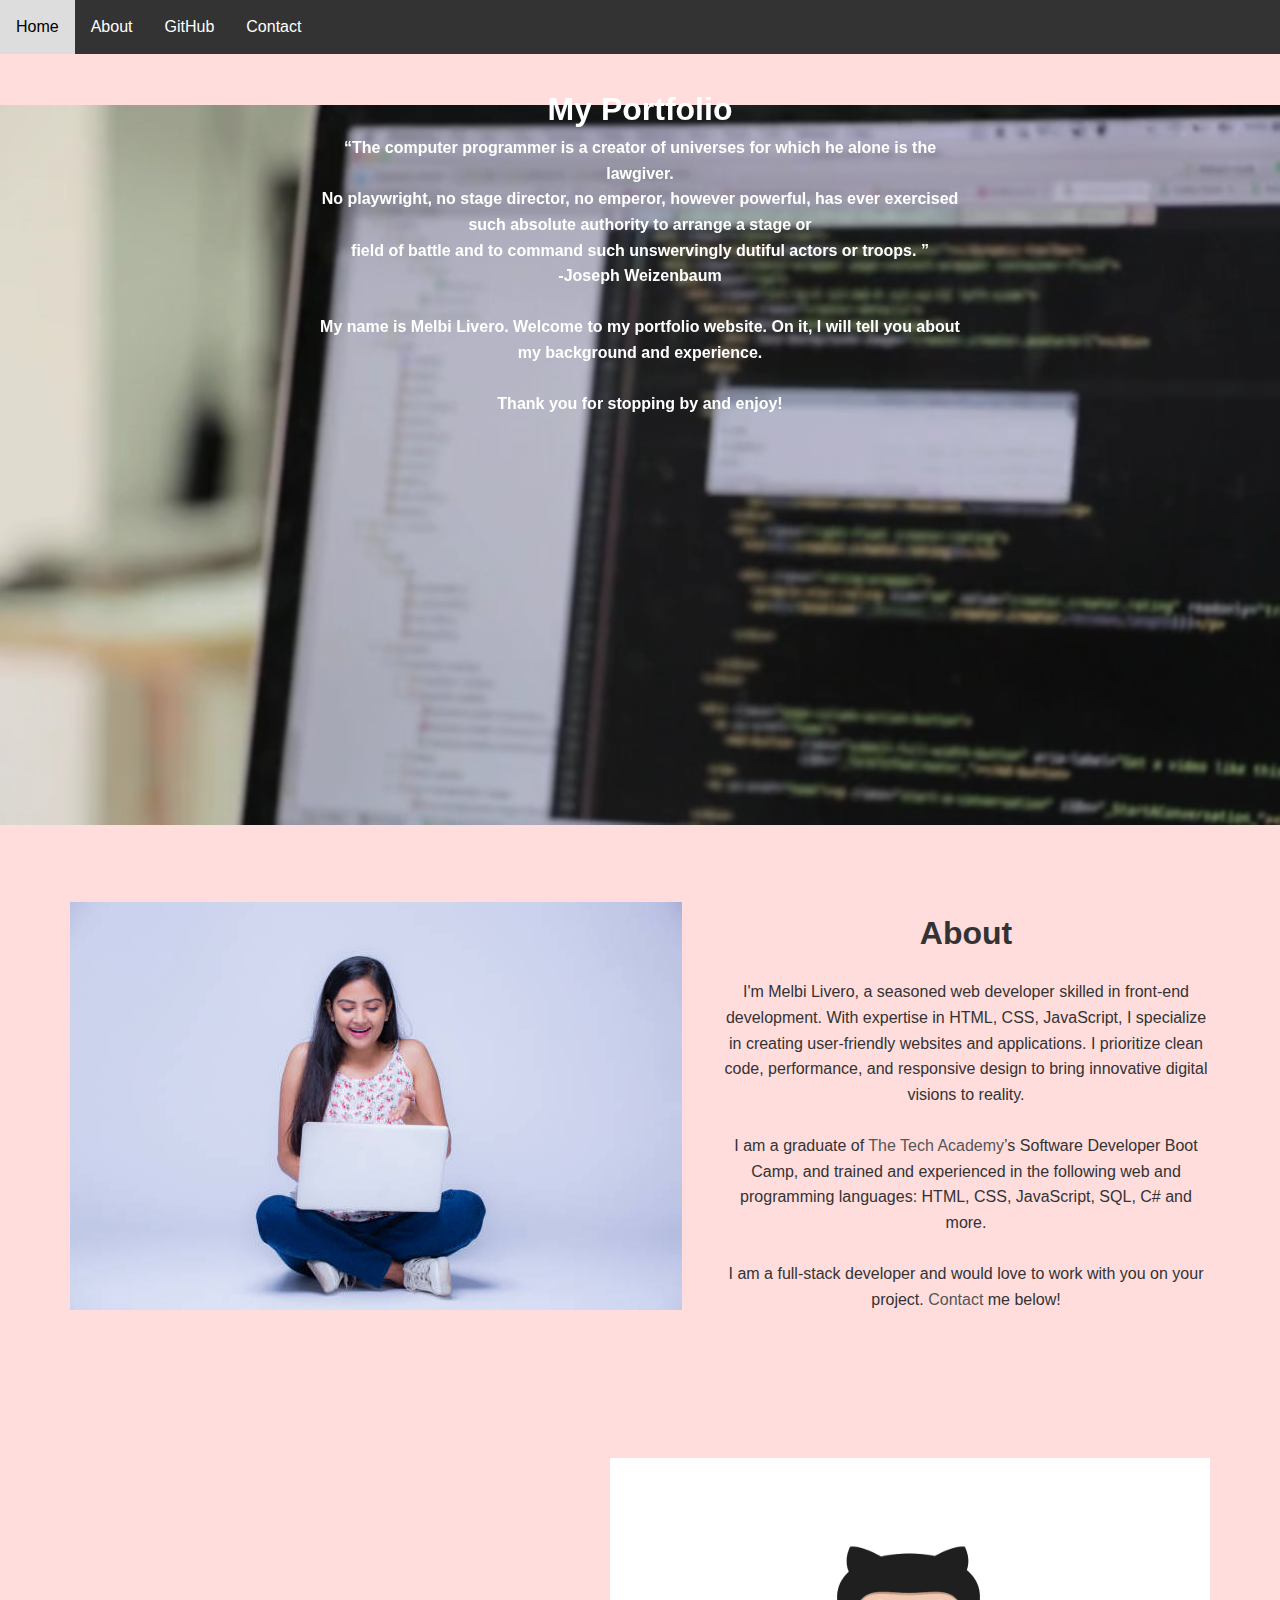
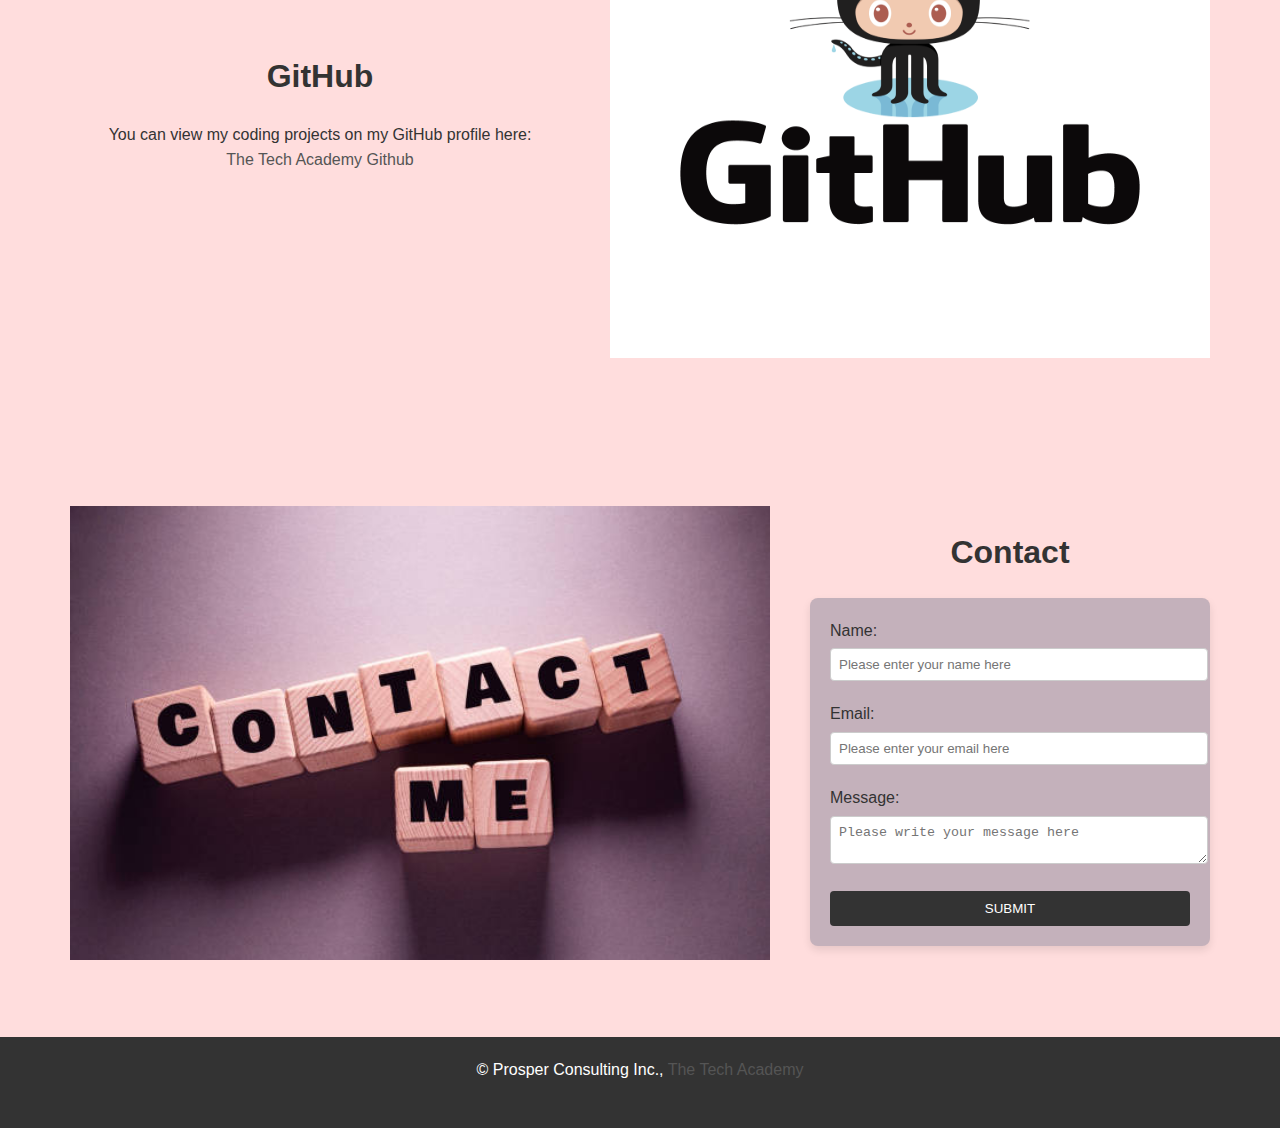
<file: Portfolio Website.html>
<!DOCTYPE html>
<html>
    <!--Head-->
    <head>
        <meta charset="UTF-8">
        <meta name="viewport" content="width=device-width" />
        <title>Your Name Here</title>
        <link rel="stylesheet" type="text/css" href="Portfolio Website.css">
    </head>

    <!--Body-->
    <body class="Background">
        
        <!--Navbar-->
        <div class="Navbar">
            <a class="active" href="#Home">Home</a>
            <a href="#About">About</a>
            <a href="#GitHub">GitHub</a>
            <a href="#Contact">Contact</a>
        </div>

        <br>
        <br>

        <div id="Home">
            <video autoplay muted loop id="Typing_Video">
                <source src="laptop.mp4" type="video/mp4">
                Your browser does not support HTML5 video.
            </video>
        </div>

        <div class="Video_Text">
            <h1 class="white-text">My Portfolio</h1>
            <strong>
                <p class="center">
                    <q>The computer programmer is a creator of universes for which he alone is the lawgiver.
                        <br>No playwright, no stage director, no emperor, however powerful, has ever exercised such absolute authority to arrange a stage or
                        <br>field of battle and to command such unswervingly dutiful actors or troops.
                    </q>
                    <br> -Joseph Weizenbaum
                    <br>
                    <br> My name is Melbi Livero. Welcome to my portfolio website. On it, I will tell you about my background and experience.
                    <br>
                    <br> Thank you for stopping by and enjoy! 
                </p>
            </strong>
        </div>

        <div class="Row" id="About">
            <div class="Column_2">
                <img src="Devgirl.jpg" alt="Devgirl">
            </div>
            <div class="Column_1">
                <h1>About</h1>
                <p>
                    I'm Melbi Livero, a seasoned web developer skilled in front-end development. With expertise in HTML, CSS, JavaScript, I specialize in creating user-friendly websites and applications. I prioritize clean code, performance, and responsive design to bring innovative digital visions to reality. 
                    <br>
                    <br>I am a graduate of <a href="https://www.learncodinganywhere.com" target="_blank">The Tech Academy</a>’s Software Developer Boot Camp, and trained and experienced in the following web and programming languages: HTML, CSS, JavaScript, SQL, C# and more. 
                    <br>
                    <br>I am a full-stack developer and would love to work with you on your project. <a href="#Contact">Contact</a> me below!
                </p>
            </div>
        </div>

        <div class="Row" id="GitHub">
    <div class="Column_1">
        <h1>GitHub</h1>
        <p>
            You can view my coding projects on my GitHub profile here:
            <br>
            <p class="center"><a href="https://github.com/the-tech-academy" target="_blank">The Tech Academy Github</a></p>
        </p>
    </div>
    <div class="Column_2">
        <a href="https://github.com/the-tech-academy" target="_blank"><img src="GitHub.png" alt="GitHub Logo" style="width: 600px; height: 500px;"></a>
    </div>
</div>


        <div class="Row" id="Contact">
            <div class="Column_2 Column_tall">
                <img src="contact me.jpg" alt="Contact_Image" style="width: 700px; height: auto;">
            </div>
            <div class="Column_1 Column_tall">
                <h1>Contact</h1>

                <div class="contact-container">
                    <form action="" method="POST" class="contact-form">
                        <div class="form-group">
                            <label for="name" class="left-aligned-label">Name:</label>

                            <input type="text" id="name" name="name" placeholder="Please enter your name here">
                        </div>
                        <div class="form-group">
                            <label for="email" class="left-aligned-label">Email:</label>
                            <input type="text" id="email" name="email" placeholder="Please enter your email here">
                        </div>
                        <div class="form-group">
                            <label for="message" class="left-aligned-label">Message:</label>
                            <textarea id="message" name="message" placeholder="Please write your message here"></textarea>
                        </div>
                        <input type="submit" value="SUBMIT">
                    </form>
                </div>
                
            </div>
        </div>

       
        <footer>
            <p>
                <p class="center">&copy Prosper Consulting Inc., <a href="https://www.learncodinganywhere.com/" target="_blank">The Tech Academy</a></p>
                <br>
            </p>
        </footer>
    </body>
</html>
</file>
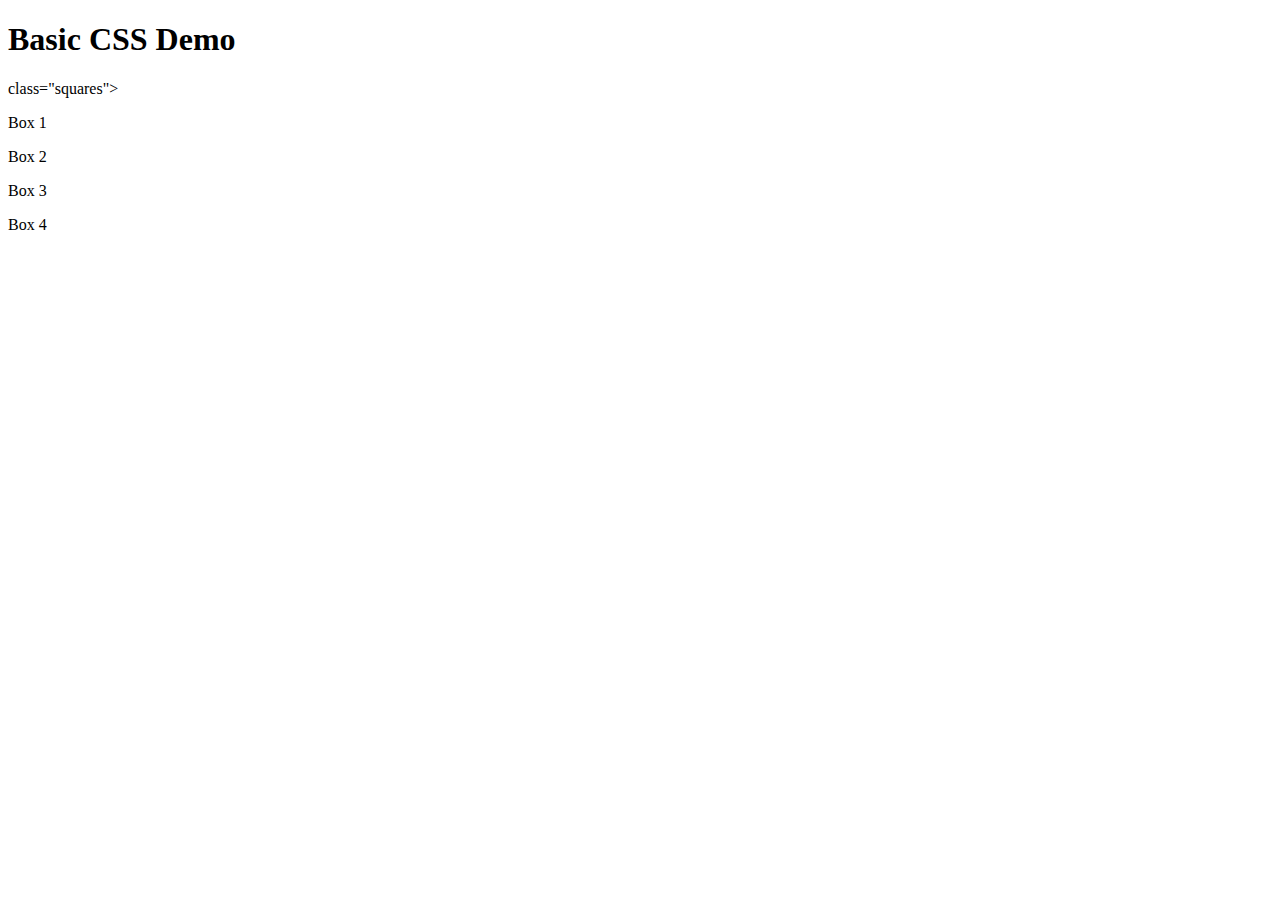
<file: Projects/Basic_HTML_Template.html>
<!DOCTYPE html>
<html lang="en">
<head>
    <meta charset="UTF-8">
    <meta name="viewport" content="width=device-width, initial-scale=1.0">
    <title>Basic HTML Template</title>
</head>
<body>

    <div>
        <h1>Basic CSS Demo</h1>
    </div>

<div class="container">
    <div> class="squares">
        <p>Box 1</p>
    </div>

    <div class="container">
        <p>Box 2</p>
    </div>

    <div class="container">
        <p>Box 3</p>
    </div>

    <div class="container">
        <p>Box 4</p>
    </div>
</div>



</body>
</html>
</file>
<file: Portfolio Website.css>
body, h1, h2, h3, p {
    margin: 0;
    padding: 0;
}


body {
    font-family: Arial, sans-serif;
    line-height: 1.6;
    background-color: #ffdddd;
    color: #333;
}

a {
    text-decoration: none;
    color: #555;
}

a:hover {
    color: #000;
}


.Navbar {
    background-color: #333;
    overflow: hidden;
}

.Navbar a {
    float: left;
    display: block;
    color: white;
    text-align: center;
    padding: 14px 16px;
    text-decoration: none;
}

.Navbar a:hover {
    background-color: #ddd;
    color: black;
}

.active {
    background-color: #4CAF50;
    color: white;
}


.Background {
    position: relative;
    height: 500px;
    text-align: center;
}

#Typing_Video {
    width: 100%;
    height: 100%;
    object-fit: cover;
}

.Video_Text {
    position: absolute;
    top: 50%;
    left: 50%;
    transform: translate(-50%, -50%);
    text-align: center;
    color: #fff;
    font-family: Arial, Helvetica, sans-serif; 
}



.Row {
    display: flex;
    justify-content: space-between;
    align-items: center;
    padding: 50px;
}

.Column_1,
.Column_2 {
    flex: 1;
    padding: 20px;
}

.Column_1 h1,
.Column_2 h1 {
    margin-bottom: 20px;
    color: #333;
}


.contact-container {
    display: flex;
    justify-content: center;
    align-items: right;
    height: 100;
}

.contact-form {
    max-width: 500px;
    width: 100%;
    padding: 20px;
    background-color: #c4b1bb;
    border-radius: 8px;
    box-shadow: 0 4px 8px rgba(0, 0, 0, 0.1);
}

.left-aligned-label {
    text-align: left;
    display: block; 
}


.form-group {
    margin-bottom: 20px;
}

label {
    display: block;
    margin-bottom: 5px;
}

input[type="text"],
textarea {
    width: 100%;
    padding: 8px;
    border-radius: 4px;
    border: 1px solid #ccc;
    

}

input[type="submit"] {
    width: 100%;
    padding: 10px;
    border: none;
    border-radius: 4px;
    background-color: #333;
    color: white;
    cursor: pointer;
    transition: background-color 0.3s ease;
}

input[type="submit"]:hover {
    background-color: #555;
}


footer {
    background-color: #333;
    color: #fff;
    text-align: center;
    padding: 20px;
}
</file>
